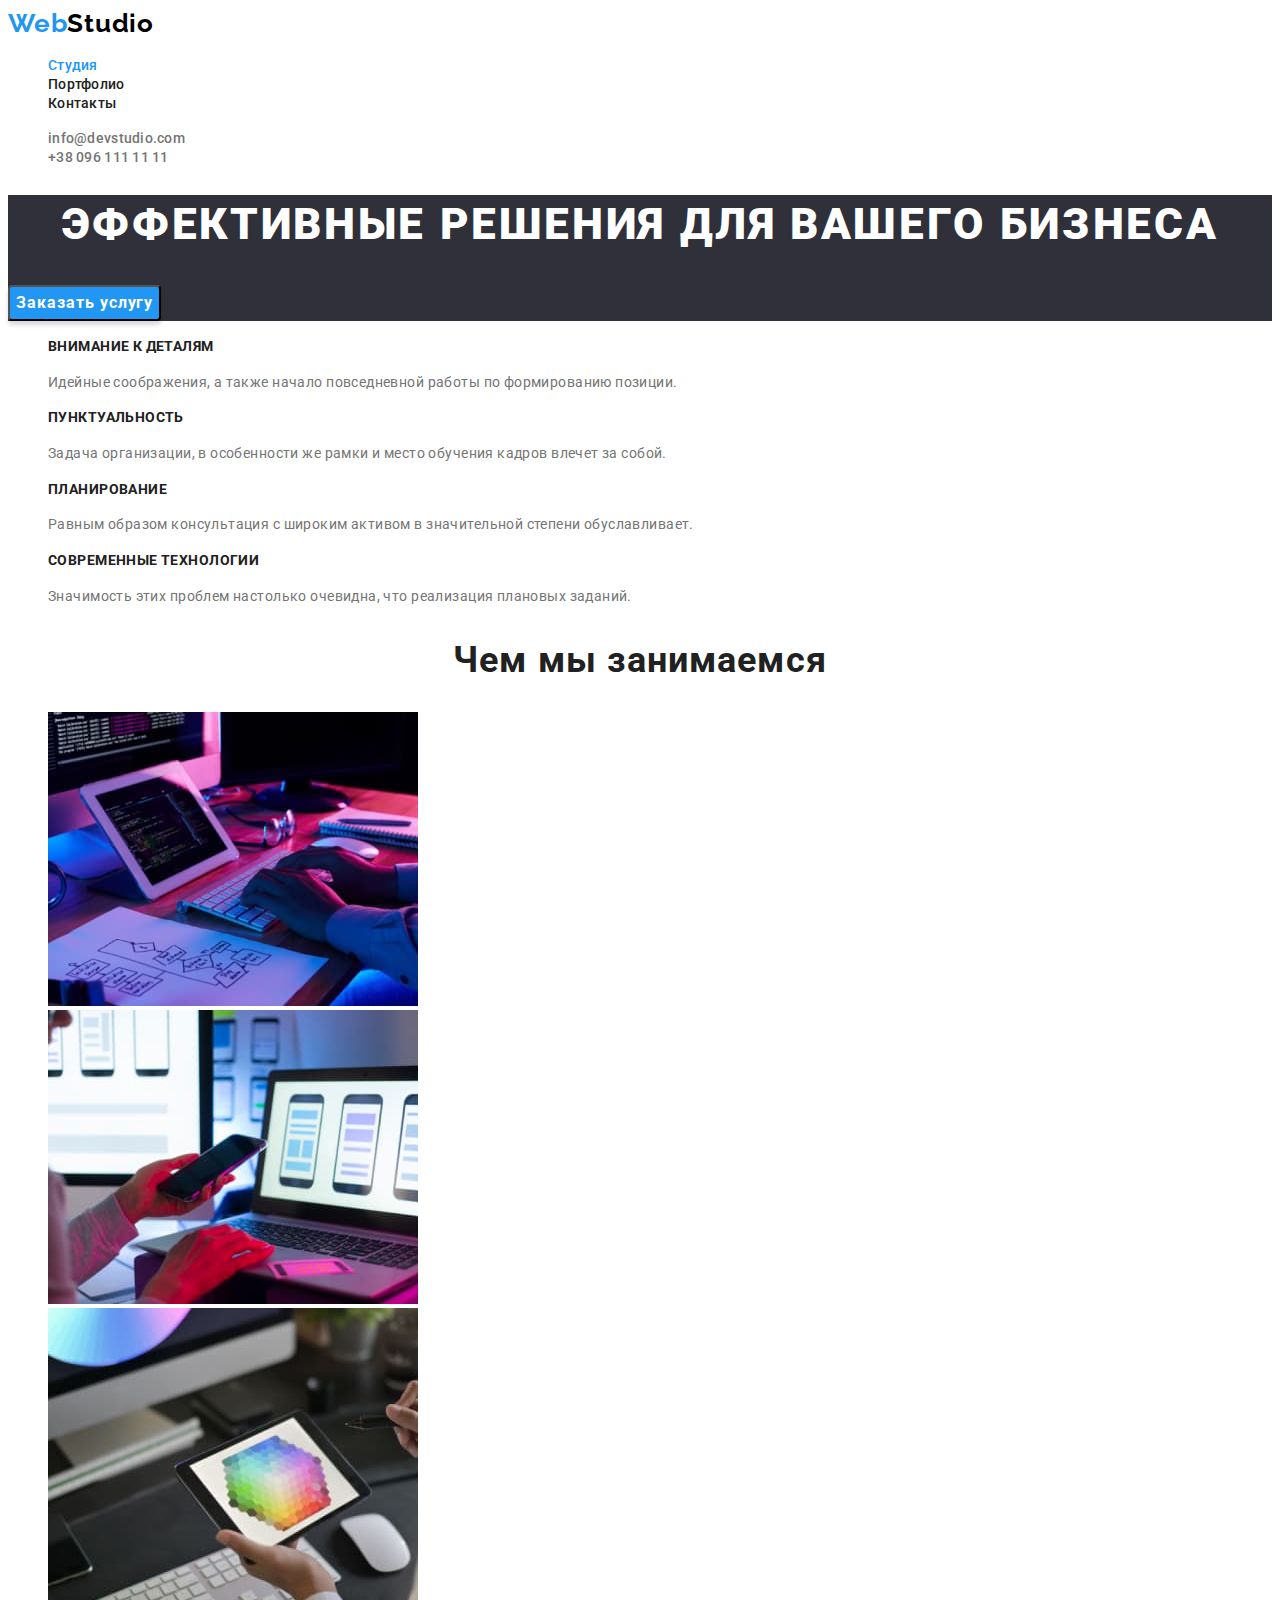
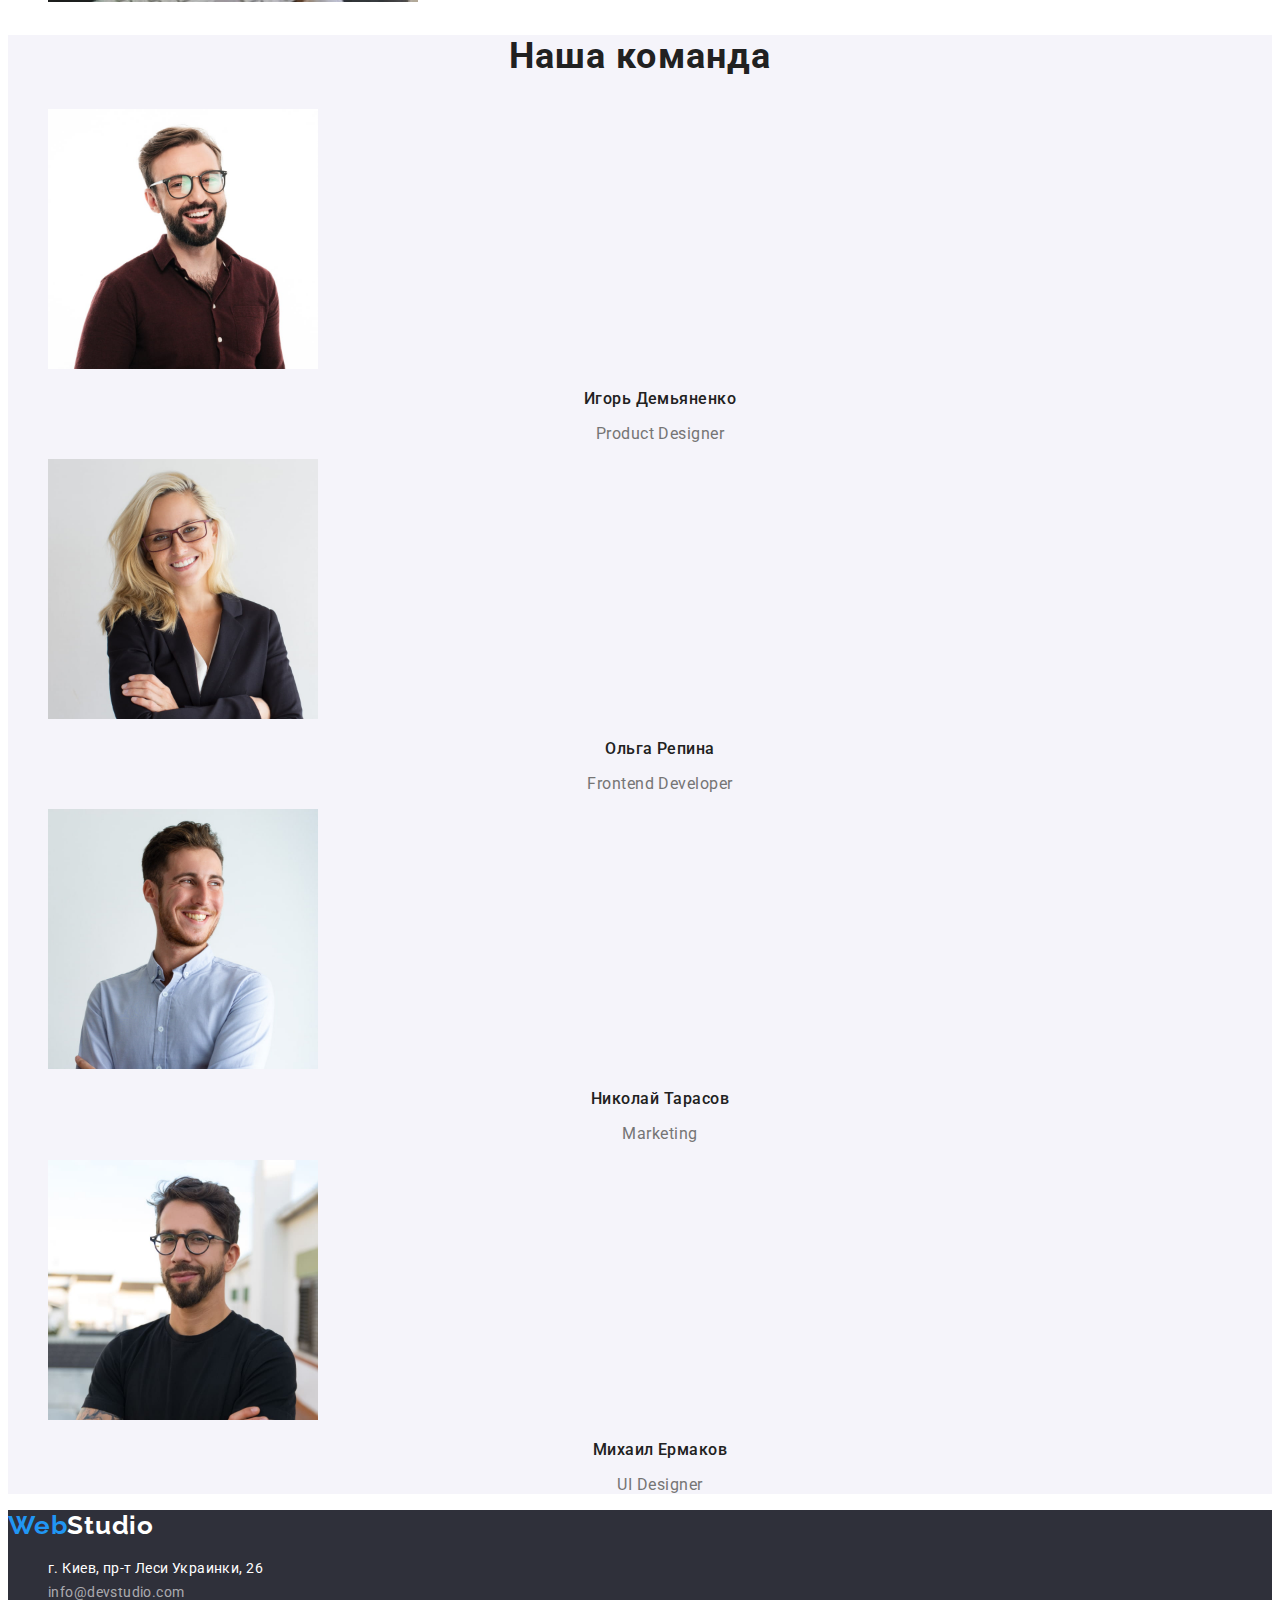
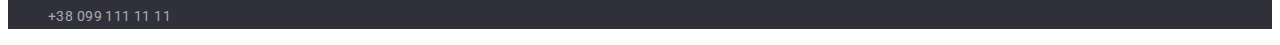
<file: index.html>
<!DOCTYPE html>
<html lang="ru">
  <head>
    <meta charset="UTF-8" />
    <meta http-equiv="X-UA-Compatible" content="IE=edge" />
    <meta name="viewport" content="width=device-width, initial-scale=1.0" />
    <title>WebStudio</title>
    <link rel="preconnect" href="https://fonts.googleapis.com" />
    <link rel="preconnect" href="https://fonts.gstatic.com" crossorigin />
    <link
      href="https://fonts.googleapis.com/css2?family=Raleway:wght@700&family=Roboto:wght@400;500;700;900&display=swap"
      rel="stylesheet"
    />
    <link rel="stylesheet" href="./css/styles.css" />
  </head>
  <body>
    <!-- Header section -->
    <header class="header">
      <a class="logo" href="./index.html">Web<span class="logo-studio">Studio</span></a>
      <nav class="header-nav">
        <ul class="header-list">
          <li class="header-item">
            <a class="header-link-active" href="./index.html">Студия</a>
          </li>
          <li class="header-item">
            <a class="header-link" href="./portfolio.html">Портфолио</a>
          </li>
          <li class="header-item">
            <a class="header-link" href="#">Контакты</a>
          </li>
        </ul>
      </nav>
      <ul class="header-list">
        <li class="header-item">
          <a class="header-mail" href="mailto:info@devstudio.com">info@devstudio.com</a>
        </li>
        <li class="header-item">
          <a class="header-phone" href="tel:+380961111111">+38 096 111 11 11</a>
        </li>
        <li class="header-line"></li>
      </ul>
    </header>
    <!-- Main section -->
    <main class="main">
      <!-- Hero section -->
      <section class="hero">
        <h1 class="main-title">Эффективные решения для вашего бизнеса</h1>
        <button class="hero-btn" type="button">Заказать услугу</button>
      </section>
      <!-- Features section -->
      <section class="features">
        <h2 class="visually-hidden">Особенности</h2>
        <ul class="features-list">
          <li class="features-item-1">
            <h3 class="features-subtitle">Внимание к деталям</h3>
            <p class="features-desc">
              Идейные соображения, а также начало повседневной работы по формированию позиции.
            </p>
          </li>
          <li class="features-item-2">
            <h3 class="features-subtitle">Пунктуальность</h3>
            <p class="features-desc">
              Задача организации, в особенности же рамки и место обучения кадров влечет за собой.
            </p>
          </li>
          <li class="features-item-3">
            <h3 class="features-subtitle">Планирование</h3>
            <p class="features-desc">
              Равным образом консультация с широким активом в значительной степени обуславливает.
            </p>
          </li>
          <li class="features-item-4">
            <h3 class="features-subtitle">Современные технологии</h3>
            <p class="features-desc">
              Значимость этих проблем настолько очевидна, что реализация плановых заданий.
            </p>
          </li>
        </ul>
      </section>
      <!-- About section -->
      <section class="about">
        <h2 class="about-title">Чем мы занимаемся</h2>
        <ul class="about-list">
          <li class="about-item">
            <img
              class="about-img"
              src="./images/main/img.jpg"
              alt="Программирование"
              width="370"
              height="294"
            />
          </li>
          <li class="about-item">
            <img
              class="about-img"
              src="./images/main/box2.jpg"
              alt="Макетирование"
              width="370"
              height="294"
            />
          </li>
          <li class="about-item">
            <img
              class="about-img"
              src="./images/main/box3.jpg"
              alt="Цветовая гамма"
              width="370"
              height="294"
            />
          </li>
        </ul>
      </section>
      <!-- Team section -->
      <section class="team">
        <h2 class="team-title">Наша команда</h2>
        <ul class="team-list">
          <li class="team-item">
            <img
              class="team-img"
              src="./images/main/img4.jpg"
              alt="Игорь Демьяненко"
              width="270"
              height="260"
            />
            <h3 class="team-subtitle">Игорь Демьяненко</h3>
            <p class="team-desc">Product Designer</p>
          </li>
          <li class="team-item">
            <img
              class="team-img"
              src="./images/main/img1.jpg"
              alt="Ольга Репина"
              width="270"
              height="260"
            />
            <h3 class="team-subtitle">Ольга Репина</h3>
            <p class="team-desc">Frontend Developer</p>
          </li>
          <li class="team-item">
            <img
              class="team-img"
              src="./images/main/img2.jpg"
              alt="Николай Тарасов"
              width="270"
              height="260"
            />
            <h3 class="team-subtitle">Николай Тарасов</h3>
            <p class="team-desc">Marketing</p>
          </li>
          <li class="team-item">
            <img
              class="team-img"
              src="./images/main/img3.jpg"
              alt="Михаил Ермаков"
              width="270"
              height="260"
            />
            <h3 class="team-subtitle">Михаил Ермаков</h3>
            <p class="team-desc">UI Designer</p>
          </li>
        </ul>
      </section>
    </main>
    <!-- Footer section -->
    <footer class="footer">
      <a class="footer-logo" href="./index.html"
        >Web<span class="footer-logo-studio">Studio</span></a
      >
      <address class="footer-address">
        <ul class="footer-list">
          <li class="footer-item">
            <a
              class="footer-map"
              href="https://goo.gl/maps/7ycRSMkdSKVbWAqV6"
              target="_blank"
              rel="noopener noreferrer"
              >г. Киев, пр-т Леси Украинки, 26
            </a>
          </li>
          <li class="footer-item">
            <a class="footer-mail" href="mailto:info@devstudio.com">info@devstudio.com</a>
          </li>
          <li class="footer-item">
            <a class="footer-phone" href="tel:+380991111111">+38 099 111 11 11</a>
          </li>
        </ul>
      </address>
    </footer>
  </body>
</html>
</file>
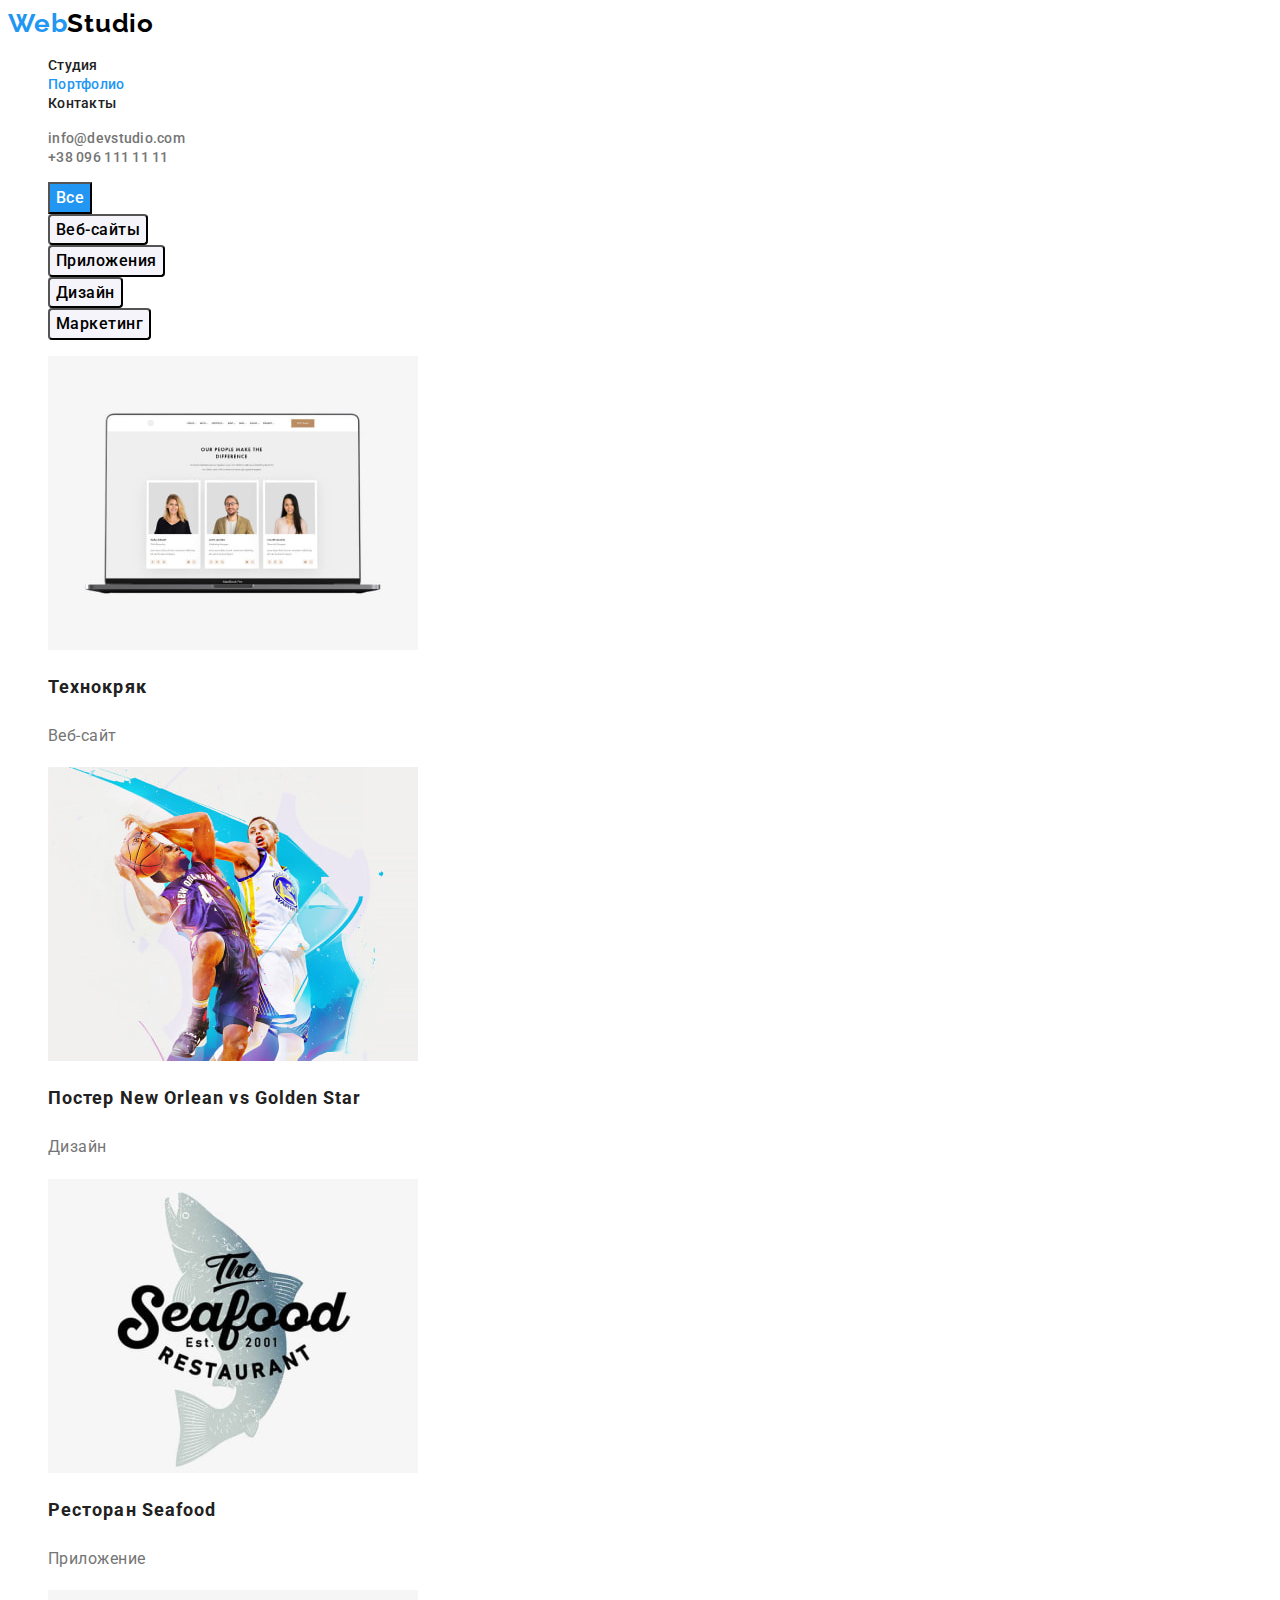
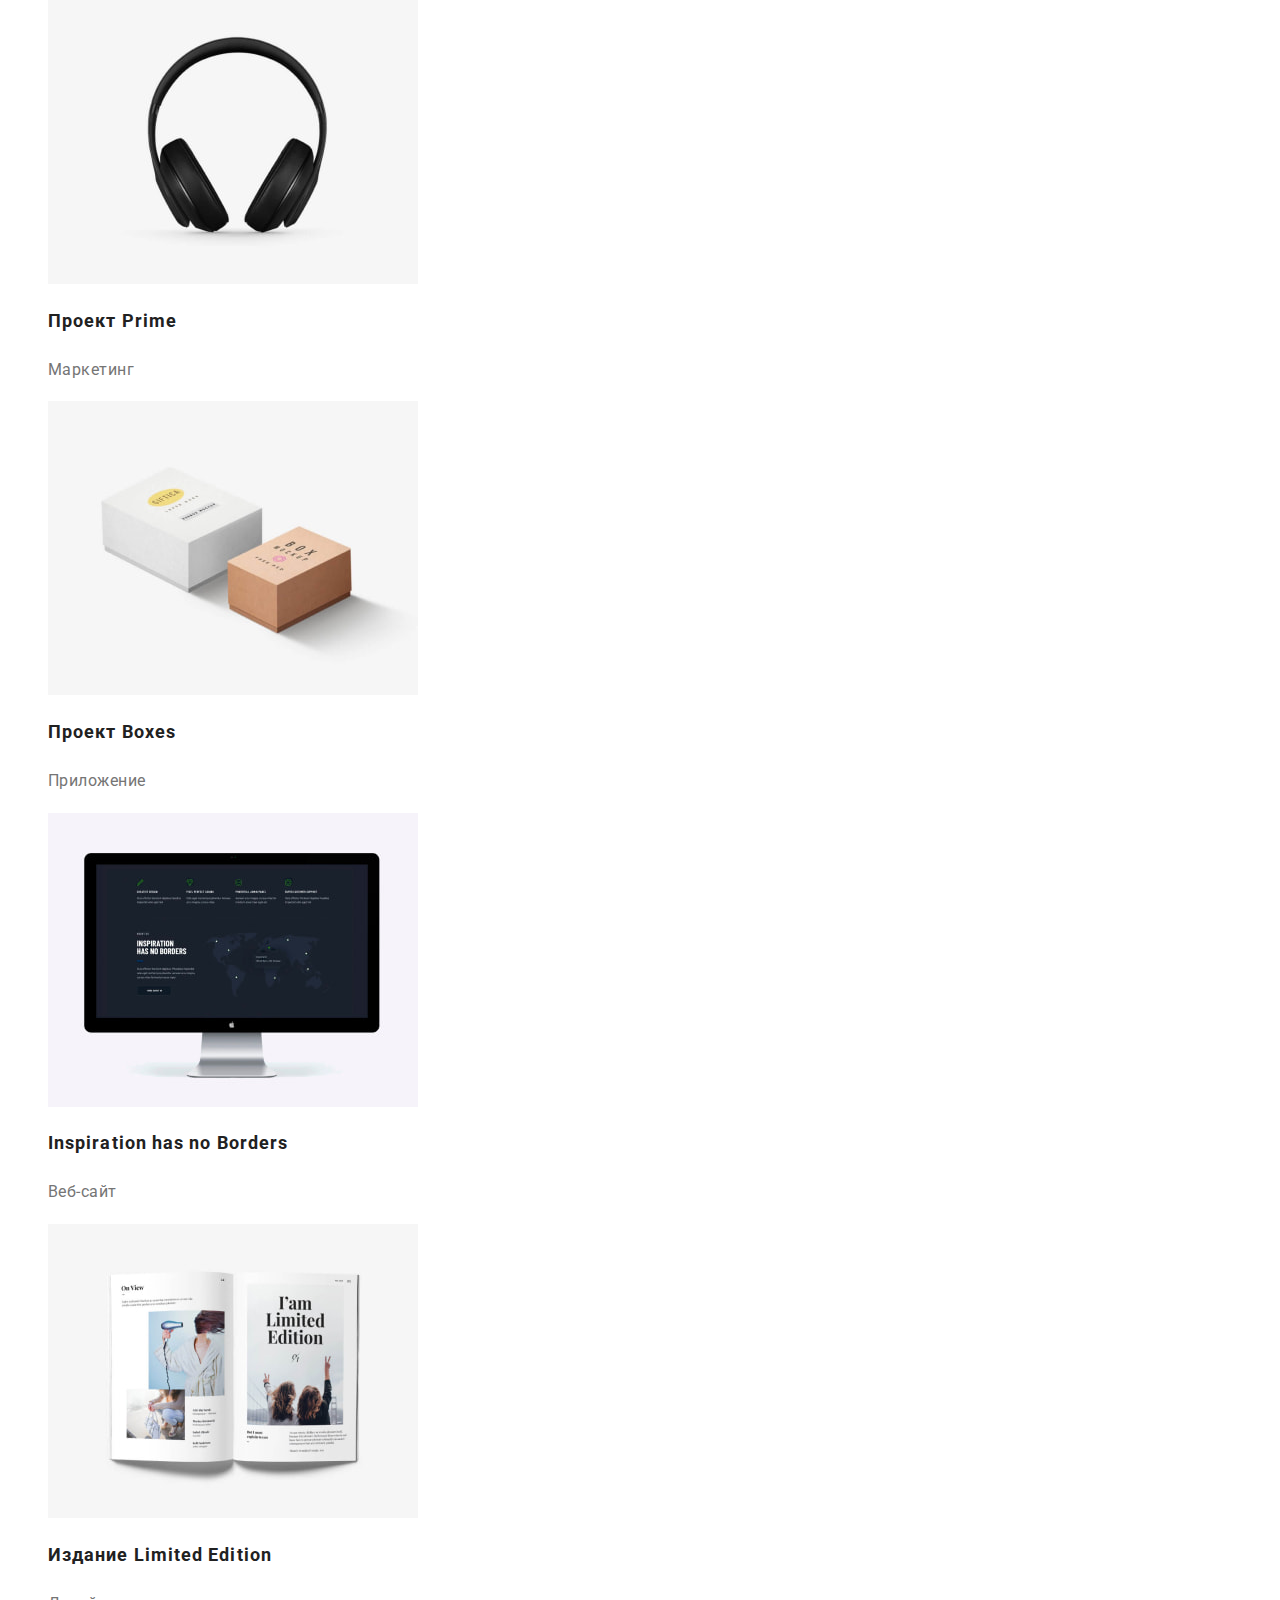
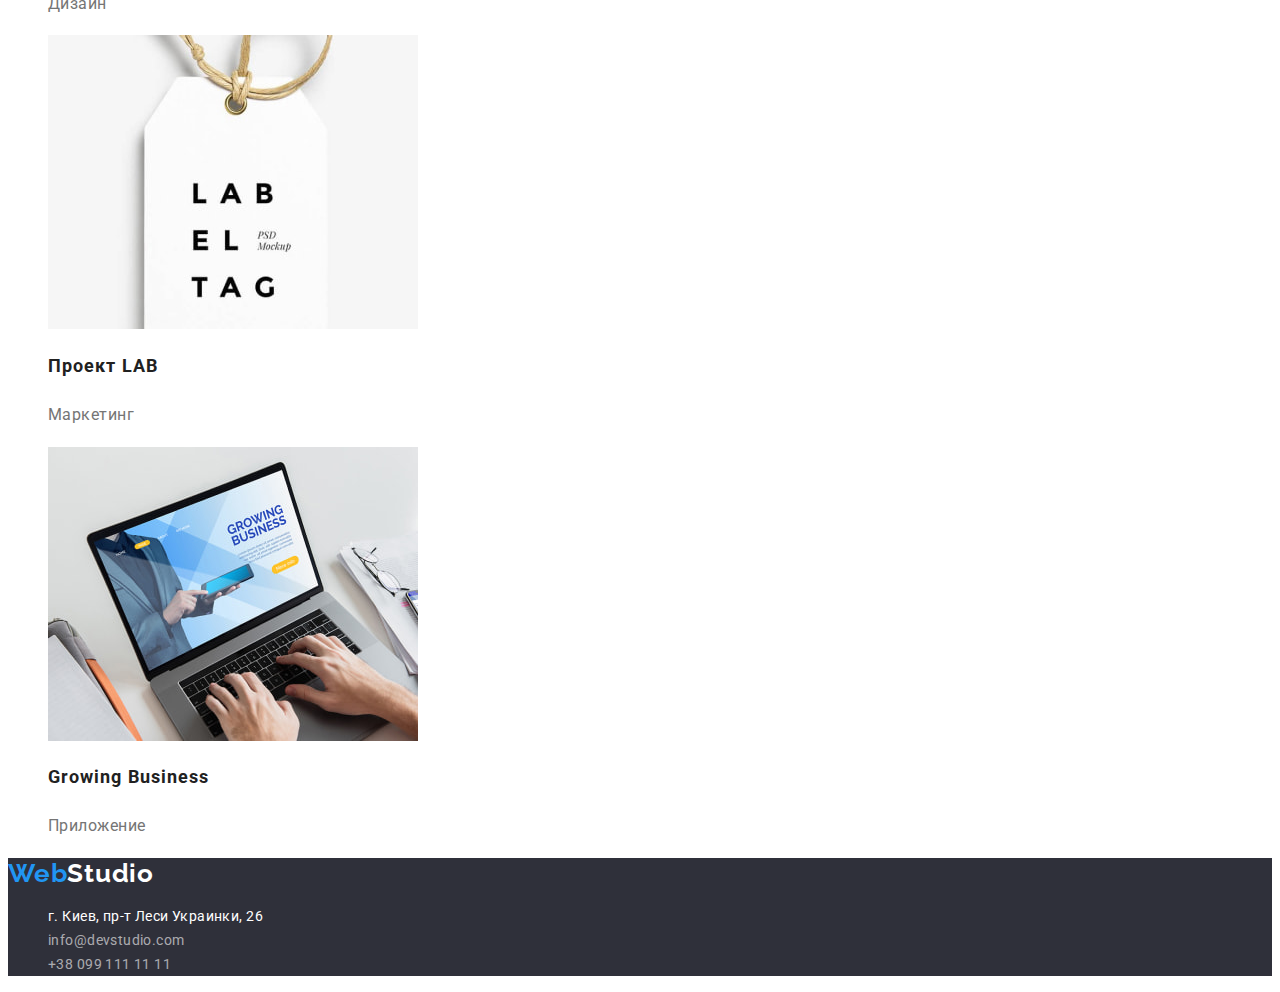
<file: portfolio.html>
<!DOCTYPE html>
<html lang="ru">
  <head>
    <meta charset="UTF-8" />
    <meta http-equiv="X-UA-Compatible" content="IE=edge" />
    <meta name="viewport" content="width=device-width, initial-scale=1.0" />
    <title>WebStudio</title>
    <link rel="preconnect" href="https://fonts.googleapis.com" />
    <link rel="preconnect" href="https://fonts.gstatic.com" crossorigin />
    <link
      href="https://fonts.googleapis.com/css2?family=Raleway:wght@700&family=Roboto:wght@400;500;700;900&display=swap"
      rel="stylesheet"
    />
    <link rel="stylesheet" href="./css/styles.css" />
  </head>
  <body>
    <!-- Header section -->
    <header class="header">
      <a class="logo" href="./index.html">Web<span class="logo-studio">Studio</span></a>
      <nav class="header-nav">
        <ul class="header-list">
          <li class="header-item">
            <a class="header-link" href="./index.html">Студия</a>
          </li>
          <li class="header-item">
            <a class="header-link-active" href="./portfolio.html">Портфолио</a>
          </li>
          <li class="header-item">
            <a class="header-link" href="#">Контакты</a>
          </li>
        </ul>
      </nav>
      <ul class="header-list">
        <li class="header-item">
          <a class="header-mail" href="mailto:info@devstudio.com">info@devstudio.com</a>
        </li>
        <li class="header-item">
          <a class="header-phone" href="tel:+380961111111">+38 096 111 11 11</a>
        </li>
        <li class="header-line"></li>
      </ul>
    </header>
    <!-- Portfolio section -->
    <main class="main-portfolio">
      <h1 class="visually-hidden">Портфолио</h1>
      <!-- Filters section -->
      <section class="filter">
        <ul class="filter-list">
          <li>
            <button class="btn-active" type="button">Все</button>
          </li>
          <li>
            <button class="btn" type="button">Веб-сайты</button>
          </li>
          <li>
            <button class="btn" type="button">Приложения</button>
          </li>
          <li>
            <button class="btn" type="button">Дизайн</button>
          </li>
          <li>
            <button class="btn" type="button">Маркетинг</button>
          </li>
        </ul>
          <!-- Project section -->
         <ul class="project-list">
          <li class="project-item">
            <img
              class="project-img"
              src="./images/main/project1.jpg"
              alt="Ноутбук"
              width="370"
              height="294"
            />
            <h2 class="project-subtitle">Технокряк</h3>
            <p class="project-desc">Веб-сайт</p>
          </li>
          <li class="project-item">
            <img
              class="project-img"
              src="./images/main/project2.jpg"
              alt="Постер"
              width="370"
              height="294"
            />
            <h2 class="project-subtitle">Постер New Orlean vs Golden Star</h3>
            <p class="project-desc">Дизайн</p>
          </li>
          <li class="project-item">
            <img
              class="project-img"
              src="./images/main/project3.jpg"
              alt="Рыба"
              width="370"
              height="294"
            />
            <h2 class="project-subtitle">Ресторан Seafood</h3>
            <p class="project-desc">Приложение</p>
          </li>
          <li class="project-item">
            <img
              class="project-img"
              src="./images/main/project4.jpg"
              alt="Наушники"
              width="370"
              height="294"
            />
            <h2 class="project-subtitle">Проект Prime</h3>
            <p class="project-desc">Маркетинг</p>
          </li>
          <li class="project-item">
            <img
              class="project-img"
              src="./images/main/project5.jpg"
              alt="Коробки"
              width="370"
              height="294"
            />
            <h2 class="project-subtitle">Проект Boxes</h3>
            <p class="project-desc">Приложение</p>
          </li>
          <li class="project-item">
            <img
              class="project-img"
              src="./images/main/project6.jpg"
              alt="Монитор"
              width="370"
              height="294"
            />
            <h2 class="project-subtitle">Inspiration has no Borders</h3>
            <p class="project-desc">Веб-сайт</p>
          </li>
          <li class="project-item">
            <img
              class="project-img"
              src="./images/main/project7.jpg"
              alt="Книга"
              width="370"
              height="294"
            />
            <h2 class="project-subtitle">Издание Limited Edition</h3>
            <p class="project-desc">Дизайн</p>
          </li>
          <li class="project-item">
            <img
              class="project-img"
              src="./images/main/project8.jpg"
              alt="Лейба"
              width="370"
              height="294"
            />
            <h2 class="project-subtitle">Проект LAB</h3>
            <p class="project-desc">Маркетинг</p>
          </li>
          <li class="project-item">
            <img
              class="project-img"
              src="./images/main/project9.jpg"
              alt="Ноутбук на рабочем столе"
              width="370"
              height="294"
            />
            <h2 class="project-subtitle">Growing Business</h3>
            <p class="project-desc">Приложение</p>
          </li>
        </ul>
      </section>
    </main>
    <!-- Footer section -->
    <footer class="footer">
      <a class="footer-logo" href="./index.html"
        >Web<span class="footer-logo-studio">Studio</span></a
      >
      <address class="footer-address">
        <ul class="footer-list">
          <li class="footer-item">
            <a
              class="footer-map"
              href="https://goo.gl/maps/7ycRSMkdSKVbWAqV6"
              target="_blank"
              rel="noopener noreferrer"
              >г. Киев, пр-т Леси Украинки, 26
            </a>
          </li>
          <li class="footer-item">
            <a class="footer-mail" href="mailto:info@devstudio.com">info@devstudio.com</a>
          </li>
          <li class="footer-item">
            <a class="footer-phone" href="tel:+380991111111">+38 099 111 11 11</a>
          </li>
        </ul>
      </address>
    </footer>
  </body>
</html>
</file>
<file: css/styles.css>
:root {
  /* fonts */
  --main-font: 'Roboto', sans-serif;
  --secondary-font: 'Raleway', sans-serif;
  /* Header section */
  /* Text colors */
  --main-txt-cl: #212121;
  --header-contacts-txt-cl: #757575;
  --header-hover-focus-cl: #2196f3;
  --header-logo-txt-cl: #2196f3;
  --header-logo-studio-txt-cl: black;
  /* background colors */
  --header-bg-cl: #ffffff;
  /* Main section */
  /* Hero section */
  /* Hero Text colors */
  --hero-txt-cl: #ffffff;
  --hero-btn-txt-cl: #ffffff;
  /* bg colors */
  --hero-btn-bg-cl: #2196f3;
  --hero-hover-focus-btn-bg-cl: #188ce8;
  --hero-bg-cl: #2f303a;
  /* Features section */
  /* Features Text colors */
  --features-txt-cl: #757575;
  /* About section */
  /* Team section */
  /* Team Text colors */
  --team-txt-cl: #757575;
  /* Team background colors */
  --team-bg-cl: #f5f4fa;
  /* footerion */
  /* Text colors */
  --footer-logo-txt-cl: #2196f3;
  --footer-logo-studio-txt-cl: #ffffff;
  --footer-map-txt-cl: #ffffff;
  --footer-mail-phone-txt-cl: rgba(255, 255, 255, 0.6);
  /* portfolio */
  --portfolio-btn-bg-cl: #f5f4fa;
  --portfolio-btn-txt-hover-focus-cl: #ffffff;
  --portfolio-btn-bg-hover-focus-cl: #2196f3;
  /* Project section */
  --project-txt-cl: #757575;
}

body {
  font-family: var(--main-font);
  color: var(--main-txt-cl);
}
.visually-hidden {
  position: absolute;
  width: 1px;
  height: 1px;
  margin: -1px;
  border: 0;
  padding: 0;

  white-space: nowrap;
  clip-path: inset(100%);
  clip: rect(0 0 0 0);
  overflow: hidden;
}

/* Header section */
.header {
  background: var(--header-bg-cl);
}
.header-list {
  list-style: none;
}
.logo {
  font-family: var(--secondary-font);
  text-decoration: none;
  font-weight: 700;
  font-size: 26px;
  line-height: 1.19;
  letter-spacing: 0.03em;
  color: var(--header-logo-txt-cl);
}
.logo-studio {
  color: var(--header-logo-studio-txt-cl);
}
.header-link {
  text-decoration: none;
  font-weight: 500;
  font-size: 14px;
  line-height: 1.14;
  letter-spacing: 0.02em;
  color: var(--main-txt-cl);
}
.header-link-active {
  text-decoration: none;
  font-weight: 500;
  font-size: 14px;
  line-height: 1.14;
  letter-spacing: 0.02em;
  color: var(--header-hover-focus-cl);
}
.header-link-active {
  text-decoration: none;
  font-weight: 500;
  font-size: 14px;
  line-height: 1.14;
  letter-spacing: 0.02em;
  color: var(--header-hover-focus-cl);
}
.header-mail,
.header-phone {
  text-decoration: none;
  font-weight: 500;
  font-size: 14px;
  line-height: 1.14;
  letter-spacing: 0.02em;
  color: var(--header-contacts-txt-cl);
}

.footer-map:focus,
.footer-map:hover,
.footer-mail:focus,
.footer-mail:hover,
.footer-phone:focus,
.footer-phone:hover,
.header-link:focus,
.header-link:hover,
.header-mail:focus,
.header-mail:hover,
.header-phone:focus,
.header-phone:hover {
  color: var(--header-hover-focus-cl);
}
/* Main section */
/* Hero section */
.hero {
  background: var(--hero-bg-cl);
}
.main-title {
  font-weight: 900;
  font-size: 44px;
  line-height: 1.36;
  text-align: center;
  letter-spacing: 0.06em;
  text-transform: uppercase;
  color: var(--hero-txt-cl);
}
.hero-btn {
  font-family: var(--main-font);
  cursor: pointer;
  background: var(--hero-btn-bg-cl);
  box-shadow: 0px 4px 4px rgba(0, 0, 0, 0.15);
  border-radius: 4px;

  font-weight: 700;
  font-size: 16px;
  line-height: 1.9;
  display: flex;
  align-items: center;
  text-align: center;
  letter-spacing: 0.06em;
  color: var(--hero-btn-txt-cl);
}
.hero-btn:focus,
.hero-btn:hover {
  background: var(--hero-hover-focus-btn-bg-cl);
}
/* Features section */
.features-list {
  list-style: none;
}
.features-subtitle {
  font-weight: 700;
  font-size: 14px;
  line-height: 1.4;
  letter-spacing: 0.03em;
  text-transform: uppercase;
}
.features-desc {
  font-size: 14px;
  line-height: 1.7;
  letter-spacing: 0.03em;
  color: var(--features-txt-cl);
}
/* About section */
.about-list {
  list-style: none;
}
.about-title {
  font-weight: 700;
  font-size: 36px;
  line-height: 1.2;
  text-align: center;
  letter-spacing: 0.03em;
}

/* Team section */
.team {
  background: var(--team-bg-cl);
}
.team-title {
  font-weight: 700;
  font-size: 36px;
  line-height: 1.2;
  text-align: center;
  letter-spacing: 0.03em;
}
.team-list {
  list-style: none;
}
.team-subtitle {
  font-weight: 500;
  font-size: 16px;
  line-height: 1.2;
  text-align: center;
  letter-spacing: 0.03em;
}
.team-desc {
  font-size: 16px;
  line-height: 1.2;
  text-align: center;
  letter-spacing: 0.03em;
  color: var(--team-txt-cl);
}

/* Footer section */
.footer {
  background: #2f303a;
}
.footer-list {
  list-style: none;
}
.footer-logo {
  font-family: var(--secondary-font);
  text-decoration: none;
  font-weight: 700;
  font-size: 26px;
  line-height: 1.2;
  letter-spacing: 0.03em;
  color: var(--footer-logo-txt-cl);
}
.footer-logo-studio {
  color: var(--footer-logo-studio-txt-cl);
}

.footer-map {
  text-decoration: none;
  font-style: normal;
  font-weight: 400;
  font-size: 14px;
  line-height: 1.7;
  letter-spacing: 0.03em;
  color: var(--footer-map-txt-cl);
}
.footer-mail,
.footer-phone {
  text-decoration: none;
  font-style: normal;
  font-weight: 400;
  font-size: 14px;
  line-height: 1.7;
  letter-spacing: 0.03em;
  color: var(--footer-mail-phone-txt-cl);
}

/* portfolio */
.filter-list {
  list-style: none;
}
.btn-active {
  font-family: var(--main-font);
  background: var(--portfolio-btn-bg-hover-focus-cl);
  font-weight: 500;
  font-size: 16px;
  line-height: 1.6;
  text-align: center;
  letter-spacing: 0.03em;
  color: var(--portfolio-btn-txt-hover-focus-cl);
}
.btn {
  font-family: var(--main-font);
  cursor: pointer;
  background: var(--portfolio-btn-bg-cl);
  border-radius: 4px;

  font-weight: 500;
  font-size: 16px;
  line-height: 1.6;
  text-align: center;
  letter-spacing: 0.03em;
}
.btn:focus,
.btn:hover {
  background: var(--portfolio-btn-bg-hover-focus-cl);
  color: var(--portfolio-btn-txt-hover-focus-cl);
}

/* Project section */
.project-list {
  list-style: none;
}
.project-subtitle {
  font-weight: 700;
  font-size: 18px;
  line-height: 2;
  letter-spacing: 0.06em;
}
.project-desc {
  font-size: 16px;
  line-height: 1.9;
  letter-spacing: 0.03em;
  color: var(--project-txt-cl);
}
</file>
